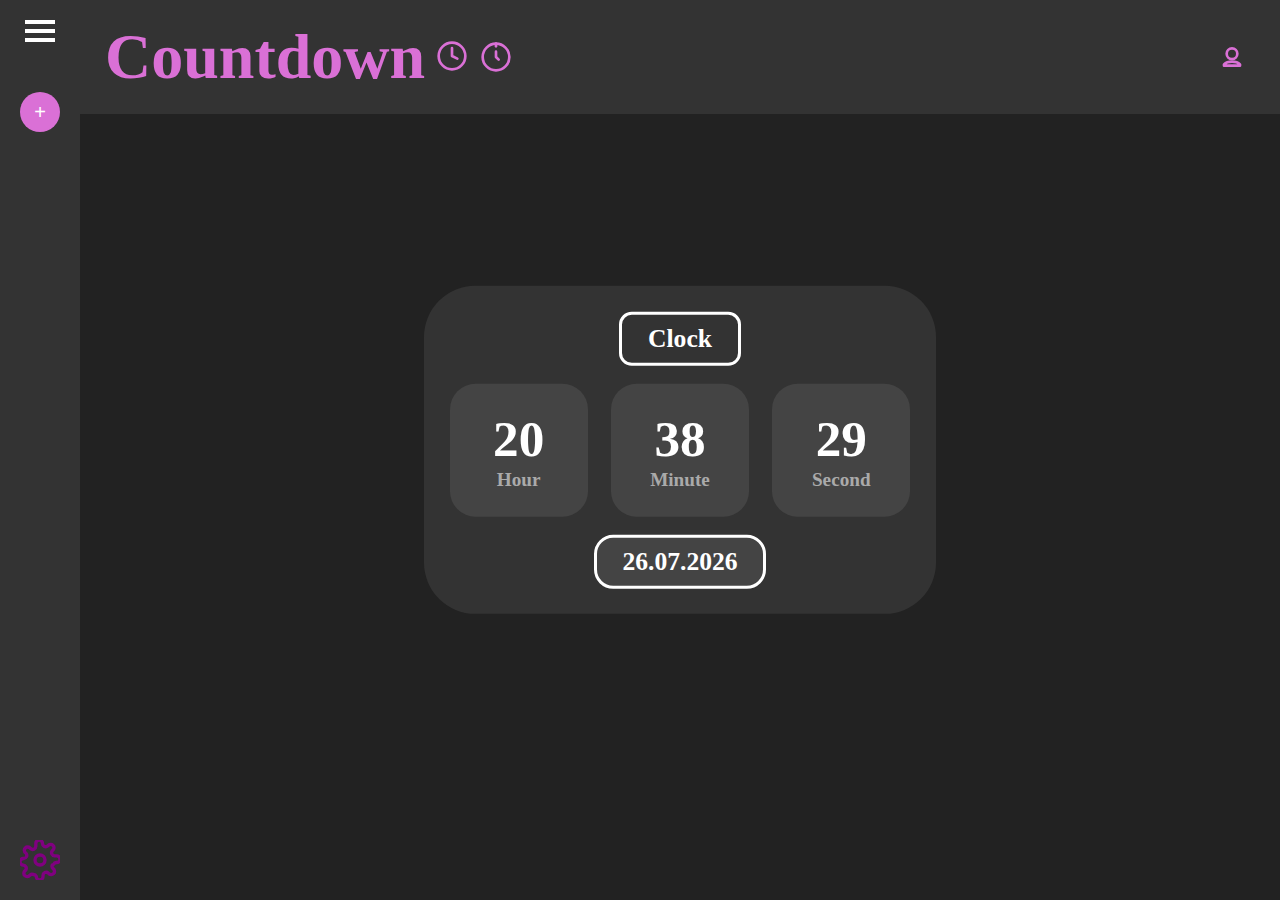
<file: index.html>
<!DOCTYPE html>
<html lang="en">

<head>
    <meta charset="UTF-8">
    <meta name="viewport" content="width=device-width, initial-scale=1.0">
    <link rel="stylesheet" href="/css/style.css">
    <title>Countdown</title>
    <script src="/js/main.js" defer></script>
</head>

<body>

    <aside class="sidebar">
        <div class="sidebar__top">
            <button class="menu-toggle">
                <div class="bar"></div>
                <div class="bar"></div>
                <div class="bar"></div>
            </button>

            <div class="profile__add">
                <button class="add-btn">+</button>
            </div>
        </div>
        <div class="sidebar__bottom">
            <button class="settings-btn">
                <svg xmlns="http://www.w3.org/2000/svg" width="40" height="40" viewBox="0 0 24 24" fill="none"
                    stroke="purple" stroke-width="2" stroke-linecap="round" stroke-linejoin="round">
                    <circle cx="12" cy="12" r="3" />
                    <path
                        d="M19.4 15a1.9 1.9 0 0 0 .4 2.1l.1.1a2 2 0 1 1-2.8 2.8l-.1-.1a1.9 1.9 0 0 0-2.1-.4 1.9 1.9 0 0 0-1.1 1.7V22a2 2 0 1 1-4 0v-.2a1.9 1.9 0 0 0-1.7-1.1 1.9 1.9 0 0 0-2.1.4l-.1.1a2 2 0 1 1-2.8-2.8l.1-.1a1.9 1.9 0 0 0 .4-2.1 1.9 1.9 0 0 0-1.7-1.1H2a2 2 0 1 1 0-4h.2a1.9 1.9 0 0 0 1.7-1.1 1.9 1.9 0 0 0-.4-2.1l-.1-.1a2 2 0 1 1 2.8-2.8l.1.1a1.9 1.9 0 0 0 2.1.4 1.9 1.9 0 0 0 1.1-1.7V2a2 2 0 1 1 4 0v.2a1.9 1.9 0 0 0 1.1 1.7 1.9 1.9 0 0 0 2.1-.4l.1-.1a2 2 0 1 1 2.8 2.8l-.1.1a1.9 1.9 0 0 0-.4 2.1 1.9 1.9 0 0 0 1.7 1.1H22a2 2 0 1 1 0 4h-.2a1.9 1.9 0 0 0-1.7 1.1z" />
                </svg>
            </button>
            
            <div class="theme-buttons">
                <button class="theme-btn black-theme"></button>
                <button class="theme-btn white-theme"></button>
            </div>            
        </div>
    </aside>

    <header class="header">
        <h1 id="countdown-title">
            <span>Countdown</span>

            <button class="clock-btn">
                <svg class="clock-icon" xmlns="http://www.w3.org/2000/svg" width="32" height="32" viewBox="0 0 24 24" fill="none" stroke="orchid" stroke-width="2" stroke-linecap="round" stroke-linejoin="round">
                    <circle cx="12" cy="12" r="10" />
                    <polyline class="clock-hands" points="12 6 12 12 16 14" />
                </svg>
            </button>
            
            <button class="timer-btn">
                <svg class="timer-icon" xmlns="http://www.w3.org/2000/svg" width="32" height="32" viewBox="0 0 24 24" fill="none" stroke="orchid" stroke-width="2" stroke-linecap="round" stroke-linejoin="round">
                    <circle cx="12" cy="12" r="10" />
                    <path d="M12 8v4l2 2" />
                    <path d="M12 2v2" />
                </svg>
            </button>

            <div class="avatar-container">
                <button class="avatar-btn" id="avatarBtn">
                    <svg xmlns="http://www.w3.org/2000/svg" width="32" height="32" viewBox="0 0 24 24" fill="none" stroke="orchid" stroke-width="2" stroke-linecap="round" stroke-linejoin="round">
                        <circle cx="12" cy="8" r="4" />
                        <path d="M12 14c-4 0-6 2-6 2v1h12v-1s-2-2-6-2z" />
                    </svg>
                </button>
                <div class="auth-menu" id="authMenu">
                    <div class="auth-form">
                        <input type="text" id="login" placeholder="Username">
                        <input type="password" id="password" placeholder="Password">
                        <button class="auth-btn login-btn">Login</button>
                        <button class="auth-btn register-btn">Create Account</button>
                    </div>
                </div>
            </div>
        </h1>               

        <main class="timer-container">
            <div class="timer-header">
                <div class="timer-name">Clock</div>
            </div>
            <div class="timer-display">
                <div class="time-box">
                    <span class="time-value" id="hours">00</span>
                    <span class="time-label">Hour</span>
                </div>
                <div class="time-box">
                    <span class="time-value" id="minutes">00</span>
                    <span class="time-label">Minute</span>
                </div>
                <div class="time-box">
                    <span class="time-value" id="seconds">00</span>
                    <span class="time-label">Second</span>
                </div>
            </div>
            <div class="date">MM/DD/YYYY</div>
        </main>

        <div class="timer-section">
            <div class="timer-section__clock">
                <input type="number" id="hoursInput" class="time-input" placeholder="H" />:
                <input type="number" id="minutesInput" class="time-input" placeholder="M" />:
                <input type="number" id="secondsInput" class="time-input" placeholder="S" />
            </div>
            <div class="timer-section__buttons">
                <button id="startBtn" class="start-btn">Star</button>
                <button id="reset" >Reset</button>
            </div>
    
            <div id="timerDisplay">
                
                <span id="timerHours">00</span>:</span><span id="timerMinutes">00</span>:<span id="timerSeconds">00</span>
                
            </div>
        </div>
        
    </header>
    
</body>

</html>
</file>
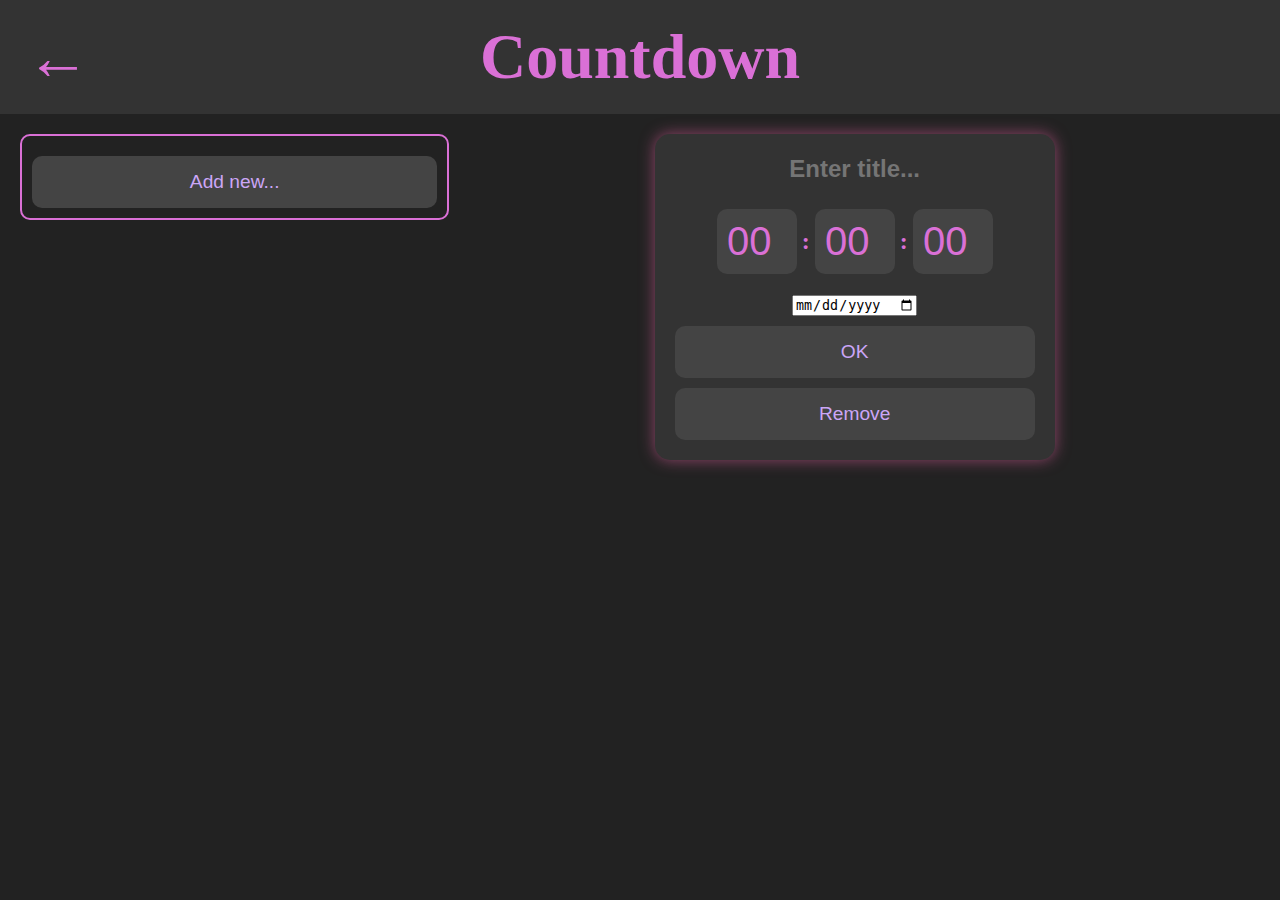
<file: pages/addcountdown.html>
<!DOCTYPE html>
<html lang="en">
<head>
    <meta charset="UTF-8">
    <meta name="viewport" content="width=device-width, initial-scale=1.0">
    <link rel="stylesheet" href="/css/addcountdown.css">
    <title>Countdown</title>
</head>
<body>
    <div class="container">
        <h1>
            <button class="back-btn" onclick="history.back()">&#8592;</button>
            <span class="home-btn" onclick="location.href='/'">Countdown</span>
        </h1>

        <div class="main-wrapper">
            <div class="event-list">
                <button class="add-event" onclick="addNewTimer()">Add new...</button>
                <div class="scrollable-list" id="timerList">
                </div>
            </div>

            <div class="timer-section">
                <div class="timer-box">
                    <input type="text" class="timer-title" id="timerTitle" placeholder="Enter title...">
                    <div class="timer">
                        <input type="number" class="time-input" id="hours" min="0" max="99" value="00">
                        <span class="separator">:</span>
                        <input type="number" class="time-input" id="minutes" min="0" max="59" value="00">
                        <span class="separator">:</span>
                        <input type="number" class="time-input" id="seconds" min="0" max="59" value="00">
                    </div>

                    <div class="date-picker">
                        <input type="date" id="datePicker">
                        <button class="ok-btn" onclick="saveTimer()">OK</button>
                    </div>

                    <button class="remove-btn" onclick="removeTimer()">Remove</button>
                </div>
            </div>
        </div>
    </div>

    <script src="/js/main.js"></script>
    <script src="/js/scriptaddcountdown.js"></script>
</body>
</html>
</file>
<file: css/style.css>
html {
    box-sizing: border-box;
}

*, ::after, ::before {
    box-sizing: inherit;
}

html, body {
    height: 100%;
    margin: 0;
}

a {
    text-decoration: none;
    color: inherit;
}

ul {
    list-style: none;
    padding: 0;
}

button {
    border: none;
    cursor: pointer;
}

body {
    background-color: black;
    display: flex;
}

.sidebar {
    width: 80px;
    height: 100%;
    background-color: #333;
    color: white;
    display: flex;
    flex-direction: column;
    align-items: center;
    padding: 10px 0;
    position: fixed;
    justify-content: space-between;
    left: 0;
    top: 0;
    transition: width 0.3s ease-in-out;
}

.sidebar.open {
    width: 260px;
    z-index: 100;
}

.menu-toggle {
    background: none;
    border: none;
    cursor: pointer;
    display: flex;
    flex-direction: column;
    align-items: center;
    justify-content: center;
    gap: 5px;
    padding: 10px;
    margin-bottom: 20px;
}

.bar {
    width: 30px;
    height: 4px;
    background-color: white;
    transition: all 0.3s ease-in-out;
}

.sidebar.open .bar:nth-child(1) {
    transform: translateY(8px) rotate(45deg);
}

.sidebar.open .bar:nth-child(2) {
    opacity: 0;
}

.sidebar.open .bar:nth-child(3) {
    transform: translateY(-8px) rotate(-45deg);
}

.profile__add {
    display: flex;
    flex-direction: column;
    align-items: center;
}

.add-btn {
    background-color: orchid;
    color: white;
    font-size: 20px;
    width: 40px;
    height: 40px;
    border-radius: 50%;
    margin-top: 20px;
    transition: 
        width 0.3s ease-in-out, 
        border-radius 0.3s ease-in-out, 
        transform 0.2s ease-in-out, 
        box-shadow 0.2s ease-in-out;
    overflow: hidden;
    white-space: nowrap;
}

.sidebar.open .add-btn {
    width: 400%;
    border-radius: 20px;
}

.add-btn:hover {
    transform: scale(1.2);
}

.settings-btn {
    background-color: transparent;
    border: none;
    cursor: pointer;
    padding: 10px;
    display: flex;
    align-items: center;
    justify-content: center;
    transition: transform 0.2s ease-in-out;
}

.settings-btn:hover {
    transform: rotate(15deg);
}

.header {
    background-color: #222;
    color: orchid;
    text-align: left;
    font-size: 20px;
    font-weight: bold;
    margin-left: 80px;
    width: calc(100% - 80px);
    transition: margin-left 0.3s ease-in-out, width 0.3s ease-in-out;
}

.sidebar.open + .header {
    margin-left: 250px;
    width: calc(100% - 250px);
}

h1 {
    margin: 0;
    padding: 20px;
    background: #333;
    font-size: 5vw;
    display: flex;
    align-items: center;
}

h1 span {
    cursor: pointer;
    transition: color 0.3s ease, text-shadow 0.3s ease;
}

h1 span:hover {
    color: orchid;
    text-shadow: 0 0 10px rgb(130, 18, 127), 0 0 20px rgb(159, 37, 155), 0 0 30px rgb(140, 32, 136);
}

.clock-btn {
    background: none;
    cursor: pointer;
    align-items: center;
    transition: transform 0.3s ease-in-out, box-shadow 0.3s ease-in-out;
}

.clock-btn:hover {
    transform: scale(1.1) rotate(15deg);
    box-shadow: 0 0 10px rgba(255, 255, 255, 0.7);
}

.clock-btn:hover .clock-hands {
    transform-origin: center;
    animation: shake-hands 0.6s ease-in-out, rotate-hands 1.2s ease-in-out infinite alternate;
}

@keyframes shake-hands {
    0% { transform: rotate(0deg); }
    50% { transform: rotate(8deg); }
    100% { transform: rotate(-8deg); }
}

@keyframes rotate-hands {
    0% { transform: rotate(0deg); }
    100% { transform: rotate(360deg); }
}

.timer-btn {
    background-color: transparent;
    border: none;
    cursor: pointer;
    display: flex;
    justify-content: center;
    align-items: center;
    transition: transform 0.3s ease-in-out, color 0.3s ease-in-out;
}

.timer-btn:hover {
    transform: scale(1.2);
}

.timer-btn .timer-icon {
    transition: transform 0.3s ease-in-out, stroke 0.3s ease-in-out;
}

.timer-btn:hover .timer-icon {
    transform: rotate(360deg);
    stroke: lightcoral;
}

.timer-container {
    background-color: #333;
    border-radius: 4vw;
    padding: 2vw;
    width: min(40vw, 90%);
    text-align: center;
    color: white;
    position: absolute;
    top: 50%;
    left: calc(50% + 40px);
    transform: translate(-50%, -50%);
    display: flex;
    flex-direction: column;
    align-items: center;
}

.timer-header {
    margin-bottom: 2vh;
}

.timer-name {
    background-color: #333;
    border: 0.3vw solid white;
    padding: 1vh 2vw;
    border-radius: 1vw;
    color: white;
    font-size: 2vw;
}

.timer-display {
    display: flex;
    justify-content: space-between;
    width: 100%;
}

.time-box {
    background-color: #444;
    padding: 2vw;
    border-radius: 2vw;
    width: 30%;
    text-align: center;
}

.time-value {
    font-size: 4vw;
    font-weight: bold;
    display: block;
}

.time-label {
    font-size: 1.5vw;
    color: #aaa;
}

.date {
    background-color: #444;
    border: 0.3vw solid white;
    padding: 1vh 2vw;
    border-radius: 1.5vw;
    color: white;
    font-size: 2vw;
    margin-top: 2vh;
}

.sidebar.open + .header .timer-container {
    left: calc(50% + 125px);
}

.theme-buttons {
    display: none;
    flex-direction: column;
    gap: 10px;
    position: absolute;
    bottom: 80px;
    left: 50%;
    transform: translateX(-50%);
}

.theme-btn {
    width: 40px;
    height: 40px;
    border-radius: 50%;
    border: none;
    cursor: pointer;
    transition: 0.3s;
}

.black-theme {
    background: black;
}

.white-theme {
    background: white;
}

.theme-btn:hover {
    transform: scale(1.1);
}

.light-mode {
    background-color: white;
    color: black;
}

.light-mode .sidebar {
    background-color: #b3acac;
    color: black;
}

.light-mode .timer-container {
    background-color: rgb(179, 169, 169);
    color: black;
}

.light-mode .header {
    background-color: #ead9d9;
    color: black;
}

.light-mode .header h1 {
    background: #b3acac;
    color: purple;
}

.avatar-container {
    display: flex;
    align-items: center;
    justify-content: flex-end;
    margin-left: auto;
    padding-right: 20px;
    opacity: 1;
    max-width: 100%;
    overflow: hidden;
}

.avatar-btn {
    background: none;
    cursor: pointer;
    width: 30px;
    height: 30px;
}

.avatar-btn:hover {
    transform: scale(1.2);
}

.auth-menu {
    display: none;
    flex-direction: column;
    gap: 20px;
    padding: 20px;
    position: absolute;
    top: 100px;
    right: 0;
    background-color: #444;
    border-radius: 10px;
    box-shadow: 0 0 10px rgba(0, 0, 0, 0.3);
    z-index: 1000;
    transition: all 0.3s ease;
}

.auth-menu button {
    padding: 10px 20px;
    margin: 5px 0;
    border-radius: 5px;
    background-color: orchid;
    color: white;
    border: none;
    cursor: pointer;
    transition: background-color 0.3s;
}

.auth-menu button:hover {
    background-color: purple;
}

.auth-form input {
    padding: 10px;
    margin-bottom: 10px;
    border-radius: 5px;
    border: 1px solid #ddd;
    background-color: #fff;
    width: 100%;
    color: black;
}

.auth-btn {
    background-color: orchid;
    color: white;
    padding: 10px;
    width: 100%;
    border-radius: 5px;
    transition: background-color 0.3s;
}

.auth-btn:hover {
    background-color: purple;
}

.avatar-btn.active + .auth-menu {
    display: flex;
}

.timer-section {
    display: none;
    justify-content: center;
    align-items: center;
    position: absolute;
    top: 50%;
    left: calc(50% + 40px);
    transform: translate(-50%, -50%);
}
.timer-section__clock {
    display: flex;
    justify-content: center;
    align-items: center;
    gap: 20px;
}
.time-input {
    width: 80px;
    font-size: 2.5rem;
    text-align: center;
    border: none;
    background: #444;
    color: orchid;
    border-radius: 10px;
    padding: 10px;
}

.timer-section__buttons{
    display: flex;
    gap: 20px;
}
.timer-section__buttons button{
    width: 100%;
    padding: 12px;
    background-color: orchid;
    color: white;
    font-size: 1.2rem;
    border-radius: 10px;
    cursor: pointer;
    margin-top: 15px;
    transition: background-color 0.3s ease, transform 0.2s;
    display: flex;
}

.timer-section__buttons button:hover {
    background-color: #e073d3;
    transform: scale(1.05);
}

#timerHours, #timerMinutes, #timerSeconds {
    font-size: 48px;
    font-weight: bold;
    font-family: 'Arial', sans-serif;
    color: #fff;
    background: linear-gradient(45deg, #e073d3);
    padding: 10px 15px;
    border-radius: 10px;
    margin: 20px;
    display: inline-block;
    min-width: 60px;
    text-align: center;
    box-shadow: 0 4px 10px rgba(0, 0, 0, 0.3);
}

span {
    margin: 0 5px;
}

@media (max-width: 350px) {
    .timer-icon, .clock-icon {
        width: 10px;
        height: 10px;
    }

}

@media (max-width: 850px) {
    .timer-section__clock {
        max-width: 100%;
        justify-content: center;
        gap: 5px;
        flex-wrap: nowrap;
    }

    .time-input {
        width: 60px;
        font-size: 1.6rem;
        padding: 5px;
    }

    #timerHours, #timerMinutes, #timerSeconds {
        font-size: 28px;
        padding: 5px 8px;
        min-width: 40px;
        flex-shrink: 0;
    }
}

@media (max-width: 768px) {
    .timer-section {
        left: 50%;
        width: auto;
        position: relative;
        top: auto;
        transform: translateX(-50%) scale(0.8);
        padding: 5px;
    }

    .timer-section__clock {
        display: flex;
        flex-wrap: nowrap;
        gap: 5px;
    }

    .time-input {
        width: 50px;
        font-size: 1.4rem;
        padding: 4px;
    }

    #timerHours, #timerMinutes, #timerSeconds {
        font-size: 26px;
        padding: 4px 6px;
        min-width: 38px;
    }
}

@media (max-width: 480px) {
    .timer-section {
        transform: translateX(-50%) scale(0.6);
    }

    .timer-section__clock {
        gap: 2px;
    }

    .time-input {
        width: 45px;
        font-size: 1.2rem;
        padding: 3px;
    }

    #timerHours, #timerMinutes, #timerSeconds {
        font-size: 20px;
        padding: 3px 5px;
        min-width: 30px;
    }
}

@media (max-width: 347px) {
    .timer-section {
        transform: translateX(-50%) scale(0.5);
        padding: 3px;
    }

    .timer-section__clock {
        gap: 2px;
    }

    .time-input {
        width: 40px;
        font-size: 1.1rem;
        padding: 3px;
    }

    #timerHours, #timerMinutes, #timerSeconds {
        font-size: 18px; 
        padding: 2px 4px;
        min-width: 28px;
    }
}

@media (max-width: 304px) {
    .timer-section {
        transform: translateX(-50%) scale(0.4);
        padding: 2px;
    }

    .timer-section__clock {
        gap: 2px;
    }

    .time-input {
        width: 35px;
        font-size: 1rem;
        padding: 2px;
    }

    #timerHours, #timerMinutes, #timerSeconds {
        font-size: 16px;
        padding: 2px 4px;
        min-width: 26px;
    }
}
</file>
<file: css/addcountdown.css>
html {
    box-sizing: border-box;
}

*, ::after, ::before {
    box-sizing: inherit;
}

html, body {
    height: 100%;
    margin: 0;
}

a {
    text-decoration: none;
    color: inherit;
}

button {
    border: none;
    cursor: pointer;
}

body {
    background-color: #222;
    color: orchid;
    font-size: 24px;
    font-weight: bold;
}

h1 {
    margin: 0;
    padding: 20px;
    background: #333;
    font-size: 5vw;
    text-align: center;
    position: relative;
}

.back-btn {
    position: absolute;
    left: 20px;
    top: 50%;
    transform: translateY(-50%);
    background: none;
    color: orchid;
    font-size: 5vw;
    border: none;
}

.back-btn:hover {
    color: orchid;
    text-shadow: 0 0 10px rgb(130, 18, 127), 0 0 20px rgb(159, 37, 155), 0 0 30px rgb(140, 32, 136);
}

h1 .home-btn {
    cursor: pointer;
}

h1 .home-btn:hover {
    color: orchid;
    text-shadow: 0 0 10px rgb(130, 18, 127), 0 0 20px rgb(159, 37, 155), 0 0 30px rgb(140, 32, 136);
}

.main-wrapper {
    display: flex;
    justify-content: space-between;
    align-items: flex-start;
    margin: 20px;
    flex-wrap: wrap;
}

.event-list {
    flex: 1;
    display: flex;
    flex-direction: column;
    align-items: flex-start;
    max-height: 300px;
    overflow-y: auto;
    border: 2px solid orchid;
    padding: 10px;
    border-radius: 10px;
    min-width: 200px;
}

.scrollable-list {
    width: 100%;
}

.timer-button {
    width: 100%;
    padding: 10px;
    margin-top: 5px;
    border: none;
    background: #444;
    color: #cba6f7;
    font-size: 1rem;
    border-radius: 10px;
    cursor: pointer;
    transition: background 0.3s ease, transform 0.2s;
}

.timer-button:hover {
    background: #ff79c6;
    transform: scale(1.05);
}

.timer-section {
    flex: 2;
    display: flex;
    justify-content: center;
    flex-wrap: wrap;
}

.timer-box {
    background: #333;
    border-radius: 15px;
    padding: 20px;
    box-shadow: 0 0 15px rgba(255, 105, 180, 0.5);
    max-width: 400px;
    width: 100%;
    text-align: center;
}

.timer-title {
    width: 100%;
    text-align: center;
    font-size: 1.5rem;
    background: none;
    border: none;
    color: orchid;
    outline: none;
    font-weight: bold;
    margin-bottom: 10px;
}

.timer {
    display: flex;
    justify-content: center;
    align-items: center;
    gap: 5px;
    margin: 15px 0;
}

.time-input {
    width: 80px;
    font-size: 2.5rem;
    text-align: center;
    border: none;
    background: #444;
    color: orchid;
    border-radius: 10px;
    padding: 10px;
}

.add-event, .ok-btn, .remove-btn {
    padding: 15px;
    border: none;
    background: #444;
    color: #cba6f7;
    font-size: 1.2rem;
    border-radius: 10px;
    cursor: pointer;
    transition: background 0.3s ease, transform 0.2s;
    width: 100%;
    margin-top: 10px;
}

.add-event:hover, .ok-btn:hover, .remove-btn:hover {
    background: #ff79c6;
    transform: scale(1.05);
}

.timer-button:hover {
    background-color: #ff79c6;
}

.timer-button.active {
    background-color: #ff79c6;
    color: white;
}

@media (max-width: 768px) {
    body {
        font-size: 20px;
    }

    .main-wrapper {
        flex-direction: column;
        align-items: center;
        gap: 20px;
    }

    .timer-section {
        flex-direction: column;
    }

    h1 {
        font-size: 8vw;
    }

    .back-btn {
        font-size: 6vw;
    }

    .event-list {
        max-height: 250px;
        min-width: 100%;
    }

    .timer-button {
        font-size: 0.9rem;
    }

    .time-input {
        font-size: 2rem;
        width: 70px;
    }

    .timer-box {
        padding: 15px;
    }

    .add-event, .ok-btn, .remove-btn {
        font-size: 1rem;
    }
}

@media (max-width: 480px) {
    h1 {
        font-size: 10vw;
    }

    .back-btn {
        font-size: 7vw;
    }

    .event-list {
        max-height: 200px;
        min-width: 100%;
    }

    .time-input {
        font-size: 1.8rem;
        width: 60px;
    }

    .timer-box {
        padding: 10px;
    }

    .add-event, .ok-btn, .remove-btn {
        font-size: 0.9rem;
    }
}

@media (max-width: 320px) {
    h1 {
        font-size: 12vw;
    }

    .back-btn {
        font-size: 8vw;
    }

    .event-list {
        max-height: 180px;
        min-width: 100%;
    }

    .time-input {
        font-size: 1.6rem;
        width: 50px;
    }

    .timer-box {
        padding: 8px;
    }

    .add-event, .ok-btn, .remove-btn {
        font-size: 0.8rem;
    }
}
</file>
